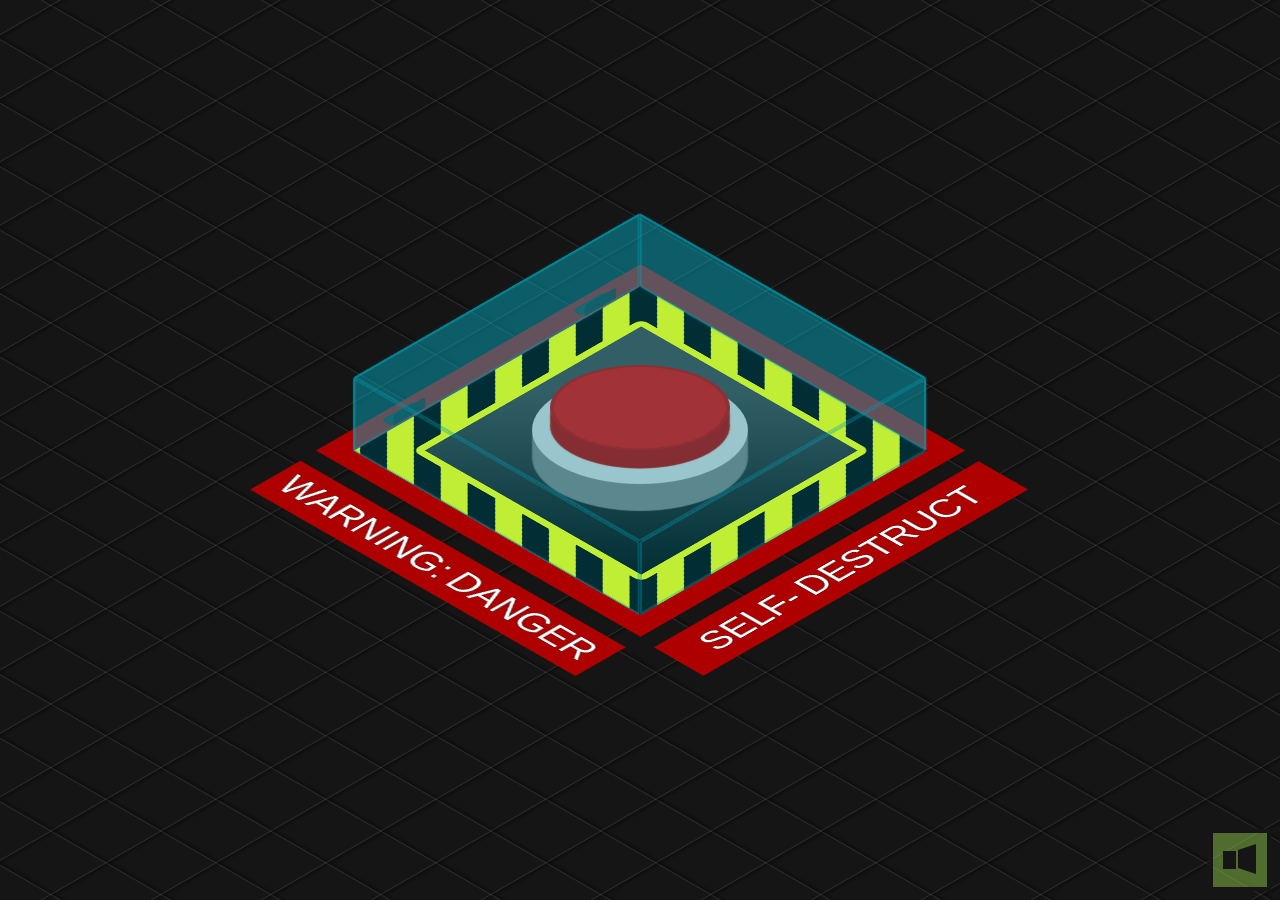
<file: index.html>
<!DOCTYPE html>
<html lang="vi">
<head>
    <meta charset="UTF-8">
    <meta http-equiv="X-UA-Compatible" content="IE=edge">
    <meta name="viewport" content="width=device-width, initial-scale=1.0">
    <title>Happy birthday Như nhi</title>
    <link rel="stylesheet" href="main.css">
    <link rel="shortcut icon" href="./icon.png" type="image/x-icon">
</head>
<body>
    <div class="grid"></div>

    <div class="warning"></div>

    <div class="base">
        <button id="activate">
            <span></span>
        </button>
    </div>

    <div class="box opened" id="cover">
        <div></div>
        <div></div>
        <div></div>
        <div></div>
        <div></div>
        <div></div>
        <span></span><span></span>
    </div>

    <div class="hinges"></div>

    <div class="text">
        SELF-&thinsp;DESTRUCT
    </div>
    
    <div id="panel2">
        <div id="msg">Bé iuu nói dối khum tốt tý nào</div>
        <span id="again">Bé đùa thui ᰔ</span>
    </div>


    <div id="panel">
        <div id="time">9</div>
        <span id="abort"><a href="index2.html">Cóa</a></span>
        <span id="no">Khum</span>
        <span id="detonate">Oc Cho</span>
    </div>

    <div id="turn-off"></div>
    <div id="closing"></div>

    <div id="restart"><button id="reload"></button></div>

    <div id="mute"></div>

    <audio id="alarm">
        <source src="https://josetxu.com/demos/sounds/self-destruct-alarm-count.mp3" type="audio/mpeg">
    </audio>
    
    <script src="main.js"></script>
</body>
</html>
</file>
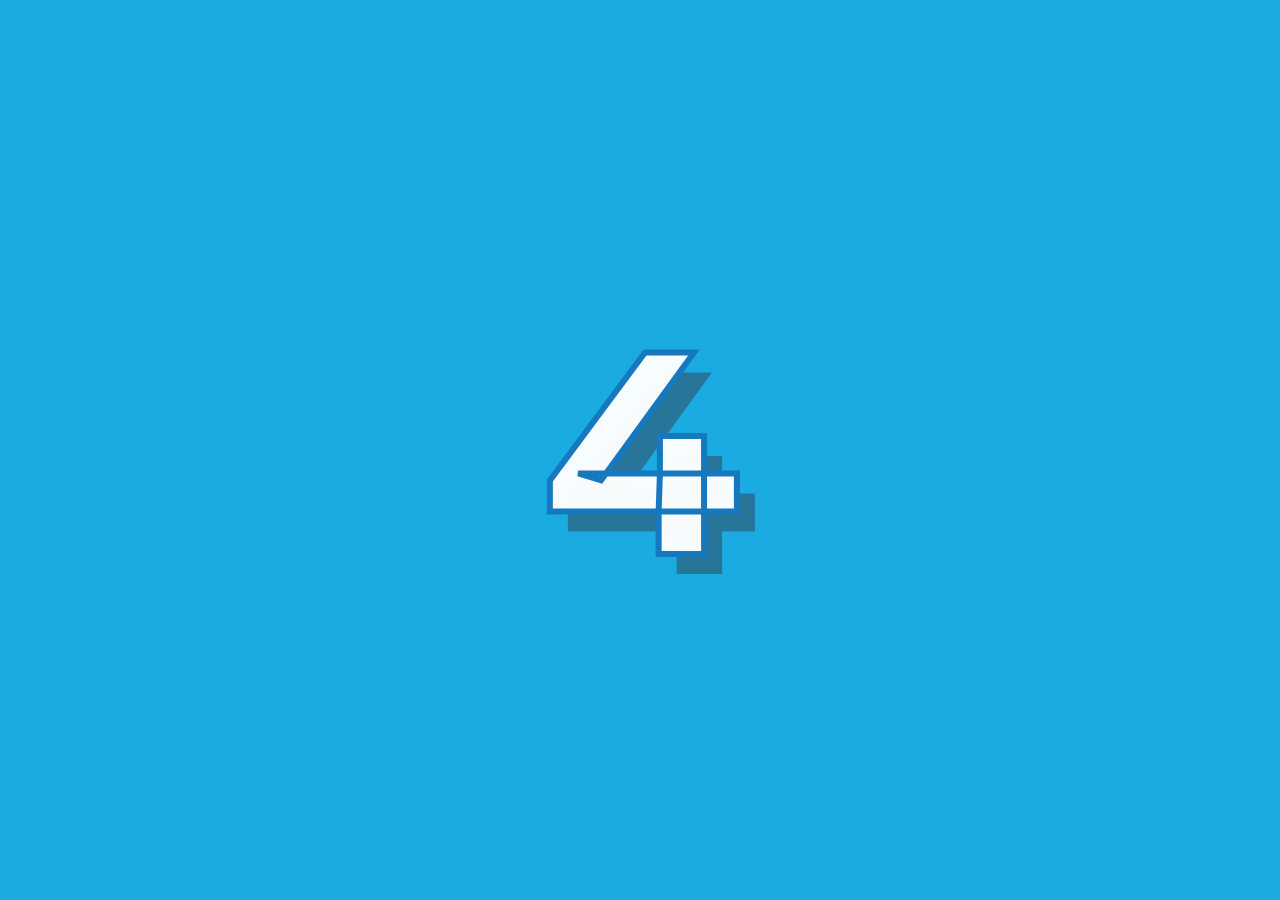
<file: index2.html>
<!DOCTYPE html>
<html lang="vi" dir="ltr">
  <head>
    <meta charset="utf-8">
    <link rel="stylesheet" href="./Intro/intro.css">
    <script src="./Intro/intro.js"></script>
    <title>Happy birthday Như nhi</title>
    <link rel="shortcut icon" type="image/png" href="./MyBirthday/birthdayCake.png"/>
  </head>
  <body>
    <div class="content">
        <div id="container" class="container">
        <div class="counter">
          <span id="digit" class="digit">4</span>
        </div>
      </div>
    </div>
  </body>
</html>
</file>
<file: main.css>
body {
	margin: 0;
	padding: 0;
	width: 100vw;
	height: 100vh;
	display: flex;
	justify-content: center;
	align-items: center;
	overflow: hidden;
	background-color: #151515;
}

.base {
	background: #cacaca;
	width: 20vmin;
	border-radius: 27vmin;
	box-shadow: 0 6vmin 0.15vmin 0vmin #777, 0 4vmin 0.15vmin 0vmin #777, 0 2vmin 0.15vmin 0vmin #777;
	padding: 0vmin 2vmin 2vmin 2vmin;
	z-index: 1;
	transform: rotateX(60deg) rotateZ(0deg);
	margin-top: -4.5vmin;
	height: 22vmin;
}

button#activate {
	background: #d60505;
	border: 0;
	width: 20vmin;
	height: 19vmin;
	border-radius: 100%;
	position: relative;
	cursor: pointer;
	outline: none;
	z-index: 2;
	box-shadow: 0 4vmin 0.15vmin 0vmin #af0000, 0 2vmin 0.15vmin 0vmin #af0000;
	top: -2.5vmin;
	border: 0.5vmin solid #af0000a1;
	transition: all 0.25s ease 0s;
}

button#activate:hover {
	box-shadow: 0 3vmin 0.15vmin 0vmin #af0000, 0 1vmin 0.15vmin 0vmin #af0000;
	top: -1.5vmin;
	transition: all 0.5s ease 0s;
}
button#activate:active, button#activate.pushed {
	box-shadow: 0 1vmin 0.15vmin 0vmin #af0000, 0 1vmin 0.15vmin 0vmin #af0000;
	top: 0.5vmin;
	transition: all 0.25s ease 0s;
}
button#activate.pushed {
	box-shadow: 0 0 20px 10px #ff3c3c, 0 0 100px 50px #ff2828;
	background: #ff0000;
	border-bottom: 3px solid #00000020;
}


.box {
	transform: rotateX(-35deg) rotateY(45deg) rotateZ(0deg) rotate3d(1, 0, 0, 90deg);
	transform-origin: center top;
	transform-style: preserve-3d;
	width: 45vmin;
	position: absolute;
	z-index: 5;
	margin-top: 27vmin;
	transition: transform 1s ease 0s;
	cursor: pointer;
	height: 45vmin;
	margin-left: -32vmin;
}

.box.opened {
  transform: rotateX(-35deg) rotateY(45deg) rotateZ(0deg) rotate3d(1, 0, 0, 180deg);
}

.box div {
	position: absolute;
	width: 45vmin;
	height: 45vmin;
	background: #00bcd47d;
	opacity: 0.5;
	border: 3px solid #00a4b9;
	border-radius: 3px;
	box-sizing: border-box;
	box-shadow: 0 0 3px 0 #00bcd48a;
}

.box > div:nth-child(1) {
	opacity: 0;
}
.box > div:nth-child(2) {
	transform: rotateX(90deg) translate3d(0px, 5vmin, 5vmin);
	height: 10vmin;
}
.box > div:nth-child(3) {
	transform: rotateX(0deg) translate3d(0, 0, 10vmin);
}
.box > div:nth-child(4) {
	transform: rotateX(270deg) translate3d(0px, -5vmin, 40vmin);
	height: 10vmin;
}
.box > div:nth-child(5) {
	transform: rotateY(90deg) translate3d(-5vmin, 0, 40vmin);
	width: 10vmin;
}
.box > div:nth-child(6) {
	transform: rotateY(-90deg) translate3d(5vmin, 0vmin, 5vmin);
	width: 10vmin;
}




.grid {
	background:repeating-linear-gradient(150deg, rgba(255,255,255,0) 0, rgba(255,255,255,0) 49px, rgb(255 255 255 / 10%) 50px ,rgb(0 0 0 / 30%) 51px , rgba(255,255,255,0) 55px ), repeating-linear-gradient(30deg, rgba(255,255,255,0) 0, rgba(255,255,255,0) 49px, rgb(255 255 255 / 10%) 50px ,rgb(0 0 0 / 30%) 51px , rgba(255,255,255,0) 55px );
	position: fixed;
	width: 200vw;
	height: 150vh;
}


.warning {
	position: absolute;
	z-index: 0;
	width: 45vmin;
	height: 45vmin;
	background: repeating-linear-gradient(-45deg, black, black 3vmin, yellow 3vmin, yellow 6vmin);
	transform: rotateX(-35deg) rotateY(45deg) rotateZ(0deg) rotate3d(1, 0, 0, 90deg);
	box-shadow: 0 0 0 3vmin #af0000;
}

.warning:before {
	content: "";
	width: 80%;
	height: 80%;
	background: linear-gradient(45deg, #000000 0%, #414141 74%);
	float: left;
	margin-top: 10%;
	margin-left: 10%;
	border: 1vmin solid yellow;
	border-radius: 1vmin;
	box-sizing: border-box;
}

.warning:after {
	content: "WARNING:\2009 DANGER";
	color: white;
	transform: rotate(90deg);
	float: left;
	background: #af0000;
	position: absolute;
	bottom: 18.5vmin;
	left: -35vmin;
	font-size: 5vmin;
	font-family: Arial, Helvetica, serif;
	width: 49vmin;
	text-align: center;
	padding: 1vmin;
	text-shadow: 0 0 1px #000, 0 0 1px #000, 0 0 1px #000;
}





.hinges {
  position: absolute;
	z-index: 3;
	transform: rotateX(-35deg) rotateY(45deg) rotateZ(0deg) rotate3d(1, 0, 0, 90deg);
}


.hinges:before, .hinges:after {
	content: "";
	background: #2b2b2b;
	width: 5vmin;
	height: 1.5vmin;
	position: absolute;
	margin-top: -24.5vmin;
	z-index: 5;
	border: 2px solid #00000010;
	border-radius: 5px 5px 0 0;
	box-sizing: border-box;
	margin-left: -16.25vmin;
}
.hinges:after {
  margin-left: 13.75vmin;
  margin-top: -24.5vmin;
}


.box > span:before, .box > span:after {
	content: "";
	width: 5vmin;
	height: 1.5vmin;
	background: #103e4480;
	position: absolute;
	margin-left: 6vmin;
	border-radius: 0 0 5px 5px;
}
.box > span:after  {
  margin-left: 36vmin;
}

.box > span {
  transform: rotateX(89deg) translate(0.3vmin, 0.3vmin);
  position: absolute;
}





.text {
	position: absolute;
	margin-top: 55vmin;
	color: white;
	font-family: Arial, Helvetica, serif;
	font-size: 5vmin;
	text-shadow: 0 0 1px #000, 0 0 1px #000, 0 0 1px #000;
	perspective-origin: left;
	background: #af0000;
	padding: 1vmin;
	transform: rotateX(-35deg) rotateY(45deg) rotateZ(0deg) rotate3d(1, 0, 0, 90deg) translate(33.5vmin, -2vmin);
	text-align: center;
	width: 49vmin;
	
}

div#panel:before {
	content: "CÚn nhi cóa iuu anh lớn khum!";
	top: 3vmin;
	position: relative;
	font-size: 8vmin;
	width: 100vw;
	left: 0;
	z-index: 6;
	text-shadow: 0 0 1px #fff, 0 0 3px #fff;
	border-bottom: 1vmin dotted #fff;
}

#panel {
	position: absolute;
	background: #ff0000d0;
	color: #ffffff;
	font-family: Arial, Helvetica, serif;
	width: 90vmin;
	box-sizing: border-box;
	font-size: 3.25vmin;
	padding: 1vmin 2vmin;
	height: 60vmin;
	box-shadow: 0 0 0 100vmin #ff000060, 0 0 0 5vmin #ff000060;
	z-index: 5;
	display: none;
	text-align: center;
	text-shadow: 0 0 1px #fff, 0 0 3px #fff, 0 0 5px #fff;
	animation: warning-ligth 1s 0s infinite;
}

#panel.show {
	display: block !important;
}

#panel2 {
    position: absolute;
	background: #ff0000d0;
	color: #ffffff;
	font-family: Arial, Helvetica, serif;
	width: 90vmin;
	box-sizing: border-box;
	font-size: 3.25vmin;
	padding: 1vmin 2vmin;
	height: 60vmin;
	box-shadow: 0 0 0 100vmin #ff000060, 0 0 0 5vmin #ff000060;
	z-index: 5;
	display: none;
	text-align: center;
	text-shadow: 0 0 1px #fff, 0 0 3px #fff, 0 0 5px #fff;
	animation: warning-ligth 1s 0s infinite;
}

#panel2.show {
    display: block !important;
}

div#panel2::before {
    content: "WARNING";
	top: 3vmin;
	position: relative;
	font-size: 10vmin;
	width: 100vw;
	left: 0;
}

#msg {
	margin-top: 5vmin;
	text-shadow: 0 0 2px #fff;
    font-size: 50px;
}

#time {
	font-size: 10vmin;
	background: #00000080;
	max-width: 35vmin;
	margin: 6vmin auto 5vmin !important;
	position: relative;
	border-radius: 0.25vmin;
	text-shadow: 0 0 3px #000, 0 0 2px #000, 0 0 3px #000, 0 0 4px #000, 0 0 5px #000;
	padding: 1vmin 0;
}

#time:before {
	content: "00:0";
}

#abort {
	background: #ffffffb8;
	color: #d30303;
	cursor: pointer;
	padding: 1vmin 2.75vmin;
	font-size: 6vmin;
	border-radius: 0.25vmin;
	font-weight: bold;
	animation: highlight 1s 0s infinite;
}

#abort:hover {
  background: #ffffff;
	box-shadow: 0 0 15px 5px #fff;
}

#no {
    background: #ffffffb8;
	color: #d30303;
	cursor: pointer;
	padding: 1vmin 2.75vmin;
	font-size: 6vmin;
	border-radius: 0.25vmin;
	font-weight: bold;
	animation: highlight 1s 0s infinite;
}

#no:hover {
    background: #ffffff;
	box-shadow: 0 0 15px 5px #fff;
}

#again {
    background: #ffffffb8;
	color: #d30303;
	cursor: pointer;
	padding: 1vmin 2.75vmin;
	font-size: 6vmin;
	border-radius: 0.25vmin;
	font-weight: bold;
	animation: highlight 1s 0s infinite;
    position: absolute;
    top: 70%;
    right: 25%;
}

#again:hover {
    background: #ffffff;
	box-shadow: 0 0 15px 5px #fff;
}


@keyframes highlight {
	50% { box-shadow: 0 0 15px 5px #fff;}
}








div#turn-off {
	position: fixed;
	background: #ffffff80;
	left: 0;
	width: 100vw;
	height: 0vh;
	z-index: 7;
}

div#turn-off:before, div#turn-off:after {
	content: "";
	position: fixed;
	left: 0;
	top: 0;
	height: 0vh;
	background: #000;
	width: 100vw;
	transition: height 0.5s ease 0s;
}
div#turn-off:after {
	top: inherit;
	bottom: 0;
}


div#turn-off.close {
	height: 100vh;
}

div#turn-off.close:before, div#turn-off.close:after {
	transition: height 0.1s ease 0.1s;
	height: 49.75vh;
}




#time.crono {
	background: #ffffffba;
	transition: background 0.5s ease 0s;
	color: #ff0000;
	text-shadow: 0 0 1px #ffffff, 0 0 2px #ffffff, 0 0 2px #ffffff;
}
#detonate {
	display: none;
	color: #fff;
	z-index: 5;
	font-size: 8vmin;
	font-family: Arial, Helvetica, serif;
	text-shadow: 0 0 1px #fff, 0 0 2px #fff, 0 0 3px #fff;
}	
#detonate.show {
	display: block;
	animation: blink 0.25s 0s infinite;
}	

#abort.hide {
	display: none;
}

#no.hide {
    display: none;
}

#again.hide {
    display: none;
}


@keyframes blink {
	50% { opacity: 0;}
}








#closing {
	width: 100vw;
	height: 100vh;
	left: 0;
	position: absolute;
}

div#closing:before, div#closing:after {
	content: "";
	width: 50vw;
	height: 1.5vh;
	left: -50vw;
	top: 49vh;
	position: absolute;
	background: #000000;
	z-index: 7;
	transition: left 0.2s ease 0s;
}

div#closing:after {
	right: -50vw;
	transition: right 0.2s ease 0s;
	left: initial;
}


div#closing.close:before {
	left: 0;
	transition: left 0.2s ease 0.2s;
}


div#closing.close:after {
	right: 0;
	transition: right 0.2s ease 0.2s;
}



#restart {
	position: absolute;
	z-index: 8;
	display: none;
}
#reload {
	position: absolute;
	z-index: 8;
	width: 10vmin;
	height: 10vmin;
	border-radius: 100%;
	border: 0;
	margin-top: -5vmin;
	margin-left: -2.5vmin;
	opacity: 0;
	cursor: pointer;
	transform: rotate(0deg);
	transition: transform 0.5s ease 0s;
	outline: none;
}
#reload:hover {
	background: #ef0000;
	transform: rotate(360deg);
	transition: transform 0.5s ease 0s;
}
#restart.show { 
	display: block; 
}

#restart.show #reload {  
	animation: refresh 3.5s 0s 1; 
	opacity:1;
}


@keyframes refresh {
		0% { opacity: 0; }
	 50% { opacity: 0; }
	100% { opacity: 1; }
}


button#reload:before {
	content: "";
	width: 6vmin;
	height: 6vmin;
	position: absolute;
	left: 2vmin;
	top: 2vmin;
	border-radius: 100%;
	border: 1vmin solid #000;
	box-sizing: border-box;
	border-bottom-color: transparent;
}

button#reload:after {
	content: "";
	border: 1.25vmin solid transparent;
	border-top: 2vmin solid black;
	position: absolute;
	transform: rotate(40deg) translate(0.5vmin, 1.25vmin);
}





@keyframes warning-ligth {
	 0% { box-shadow: 0 0 0 100vmin #ff000060, 0 0 0 5vmin #ff000060; }
	50% { box-shadow: 0 0 0 100vmin #ff000020, 0 0 0 5vmin #ff000020; }
}



#mute {
    position: absolute;
    bottom: 1vmin;
    right: 1vmin;
    background: #8bc34a80;
    width: 6vmin;
    height: 6vmin;
    cursor: pointer;
    border: 0.5vmin solid #151515;
}
#mute.muted {
    background: #ff000080;
}

#mute:before {
    content: "";
    border: 0.75vmin solid transparent;
    height: 2vmin;
    border-right: 2vmin solid #151515;
    position: absolute;
    border-left-width: 0;
    top: 1.25vmin;
    right: 1.25vmin;
}
#mute:after {
    content: "";
    border: 0vmin solid transparent;
    height: 2vmin;
    border-right: 1.5vmin solid #151515;
    position: absolute;
    top: 2vmin;
    right: 3.5vmin;
}


#abort a {
    text-decoration: none;
    color: #d30303;
}
</file>
<file: Intro/intro.css>
@import url(https://fonts.googleapis.com/css?family=Montserrat:400,700);

body {
  cursor: none;
  margin: 0;
  padding: 0;
  height: 100vh;
  overflow: hidden;
  font-family: 'Montserrat', sans-serif;
}

.container {
  display: grid;
  place-items: center;
  background: #1aabe3;
  width: 100%;
  height: 100vh;
  overflow-y: hidden;
}

.container * {
  z-index: 1;
}

.counter {
  display: grid;
  place-items: center;
  width: 50%;
  height: 50%;
}

.digit {
  text-align: center;
  text-shadow: 18px 20px 0px rgba(49, 78, 99, 0.57);
  font-size: 18em;
  color: rgba(255, 255, 255, 0.97);
  -webkit-text-stroke-color: #1679bf;
  -webkit-text-stroke-width: thin;
  font-weight: bolder;
}
</file>
